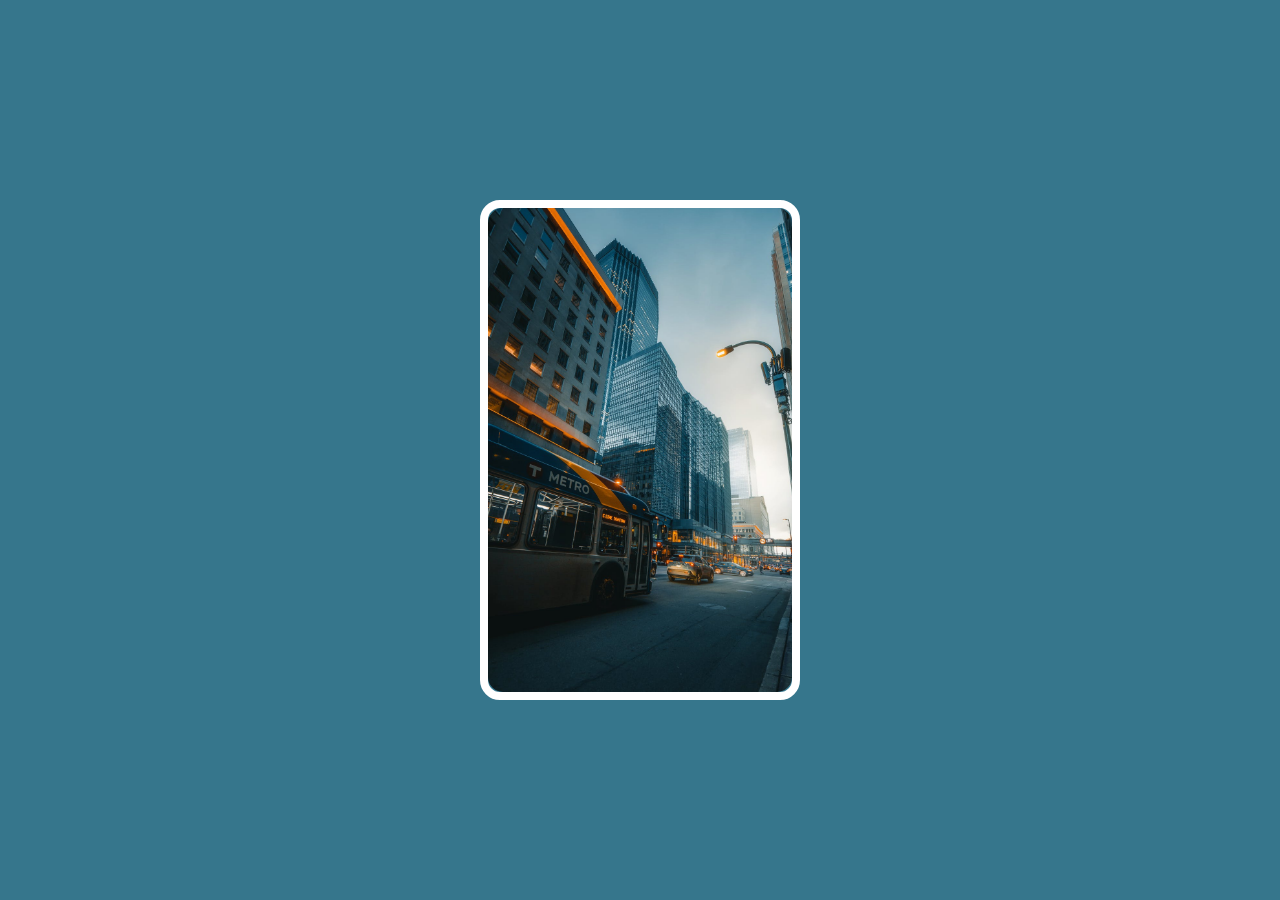
<file: index.html>
<!DOCTYPE html>
<html lang="en">
<head>
    <meta charset="UTF-8">
    <meta name="viewport" content="width=device-width, initial-scale=1.0">
    <title>card</title>

    <link rel="preconnect" href="https://fonts.googleapis.com">
    <link rel="preconnect" href="https://fonts.gstatic.com" crossorigin>
    <link href="https://fonts.googleapis.com/css2?family=Poppins:wght@500&family=Roboto:ital,wght@0,100;0,300;0,400;0,500;0,700;0,900;1,100;1,300;1,400;1,500;1,700;1,900&display=swap" rel="stylesheet">
    <link rel="stylesheet" href="styleCard.css">
</head>
<body>
    <div class="card">
        <img src="img.jpg" class="card-img" alt="">
        
        <div class="card-body">
          <h1 class="card-tital">NYC</h1>
          
          <p class="card-sub-tital">
            new yourk city
          </p>
          
          <p class="card-info">
            Lorem ipsum dolor sit, amet<br> consectetur adipisicing elit.<br> Quae, unde. Eligendi illum <br>architecto laborum.Culpa ullam<br> eius laboriosam architecto<br> a impedit molestiae, distinctio<br> necessitatibus laudantium.
          </p>

          <button class="card-btn"><a href="https://github.com/shani-awan490/currencyConverter">book tour</a></button>
        </div>
    </div>
</body>
</html>
</file>
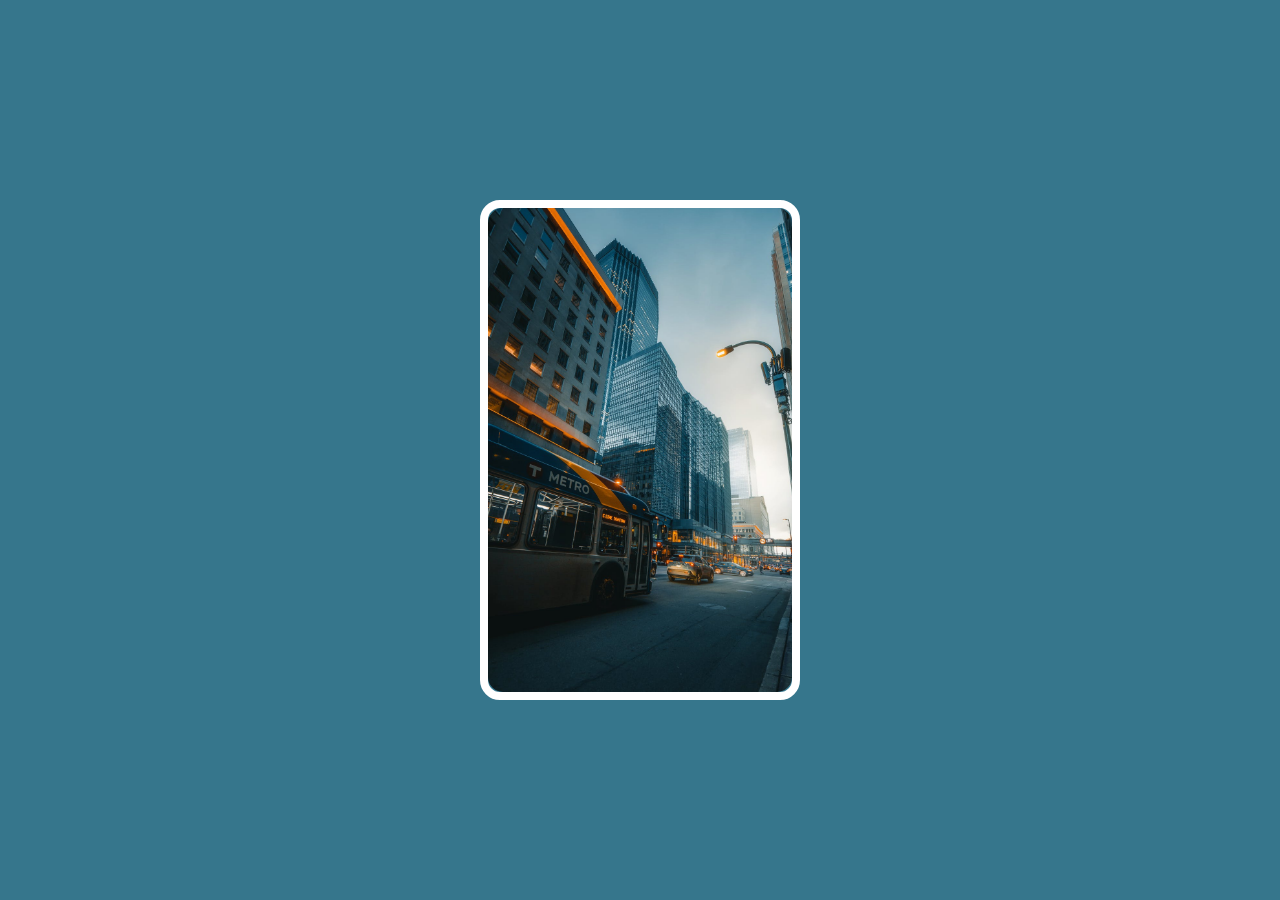
<file: indexCard.html>
<!DOCTYPE html>
<html lang="en">
<head>
    <meta charset="UTF-8">
    <meta name="viewport" content="width=device-width, initial-scale=1.0">
    <title>card</title>

    <link rel="preconnect" href="https://fonts.googleapis.com">
    <link rel="preconnect" href="https://fonts.gstatic.com" crossorigin>
    <link href="https://fonts.googleapis.com/css2?family=Poppins:wght@500&family=Roboto:ital,wght@0,100;0,300;0,400;0,500;0,700;0,900;1,100;1,300;1,400;1,500;1,700;1,900&display=swap" rel="stylesheet">
    <link rel="stylesheet" href="styleCard.css">
</head>
<body>
    <div class="card">
        <img src="img.jpg" class="card-img" alt="">
        
        <div class="card-body">
          <h1 class="card-tital">NYC</h1>
          
          <p class="card-sub-tital">
            new yourk city
          </p>
          
          <p class="card-info">
            Lorem ipsum dolor sit, amet<br> consectetur adipisicing elit.<br> Quae, unde. Eligendi illum <br>architecto laborum.Culpa ullam<br> eius laboriosam architecto<br> a impedit molestiae, distinctio<br> necessitatibus laudantium.
          </p>

          <button class="card-btn"><a href="https://github.com/shani-awan490/currencyConverter">book tour</a></button>
        </div>
    </div>
</body>
</html>
</file>
<file: styleCard.css>
*{
    margin: 0;
    padding: 0;
    box-sizing: border-box;
}

body{
    width: 100%;
    height: 100vh;
    background: #36768c;
    font-family: 'roboto', sans-serif;
    display: flex;
    justify-content: center;
    
    align-items: center;

    
}

.card{
    width: 320px;
    height: 500px;
    border-radius: 20px;
    overflow: hidden;
    border: 8px solid #fff;
    position: relative;
    cursor: pointer;
}

.card-img{
    width: 100%;
    height: 100%;
    object-fit: cover;
    border-radius: 15px;
}

.card-body{
    width: 100%;
    height: 100%;
    top: 0;
    right: -100%;
    position: absolute;
    background-color: #1f3d4738;
    backdrop-filter: blur(5px);
    border-radius: 15px;
    color: white;
    padding: 30px;
    display: flex;
    flex-direction: column;
    justify-content: center;
    transition: 2s ;
}

.card:hover .card-body{
    right: 0;
}

.card-tital{
    text-transform: uppercase;
    font-size: 50px;
    font-weight: 300;

}

.card-info{
    font-size: 16px;
    line-height: 25px;
    margin: 40px 0;
    font-weight: 400;
}

a{
    text-decoration: none;
}

.card-btn{
    color: #1f3d47;
    background: 8fabba;
    padding: 10px 20px;
    border-radius: 5px;
    text-transform: capitalize;
    border: none;
    outline: none;
    width: 120px;
    font-weight: 500;
    cursor: pointer;
}
</file>
